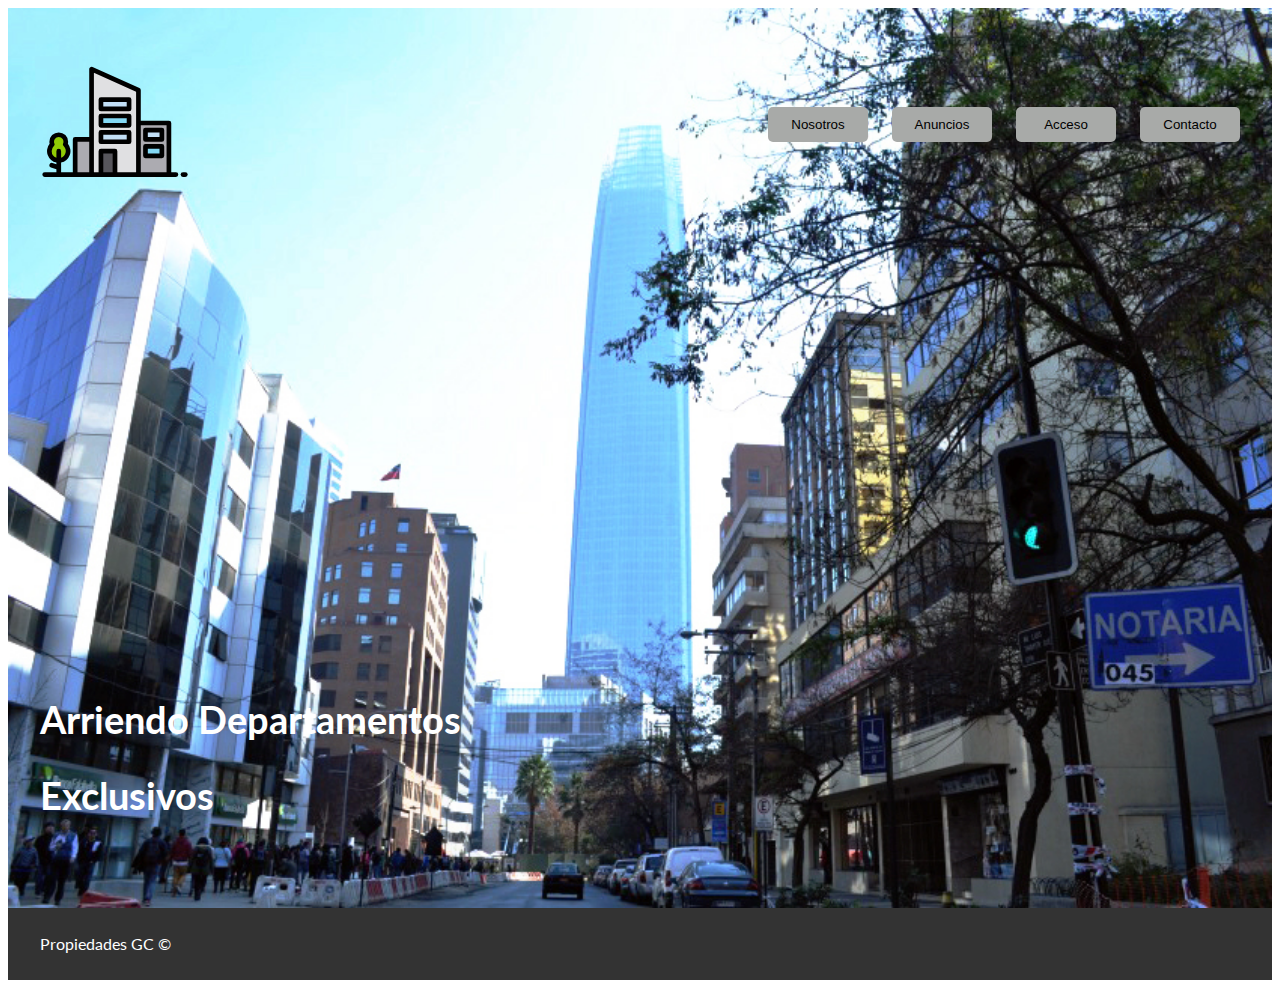
<file: index.html>
<!DOCTYPE html>
<html lang="en">
<head>
    <meta charset="UTF-8">
    <meta name="viewport" content="width=device-width, initial-scale=1.0">
    <meta http-equiv="X-UA-Compatible" content="ie=edge">
    <title>Inmobiliaria GC</title>
    <link href="https://fonts.googleapis.com/css?family=Lato:300,400,700,900" rel="stylesheet">
    <link rel="stylesheet" href="css/styles.css">
    <link rel="stylesheet" href="css/flexboxgrid.min.css">

    
</head>
<body>
    <!---Pantalla principal-->
    <header class="site-header inicio">
        <div class="contenedor contenido-header">
            <div class="barra">
                
                    <img src="img/milogo.svg" width="150" alt="Logotipo">
             

                <nav id="navegacion" class="navegacion">
                    <a href="nosotros.html"><button class="buttom buttom--primario">Nosotros</button></a>
                    <a href="anuncios.html"><button class="buttom buttom--primario">Anuncios</button></a>
                    <a href="acceso.html"><button class="buttom buttom--primario">Acceso</button></a>
                    <a href="contacto.html"><button class="buttom buttom--primario">Contacto</button></a>
                </nav>
            </div>
            <h1>Arriendo Departamentos Exclusivos</h1
        </div> 
    </header>

   

    <footer class="site-footer seccion">
        <div class="contenedor contenedor-footer">
            <p class="copyright">Propiedades GC &copy; </p>
        </div>
    </footer>
</body>
</html>
</file>
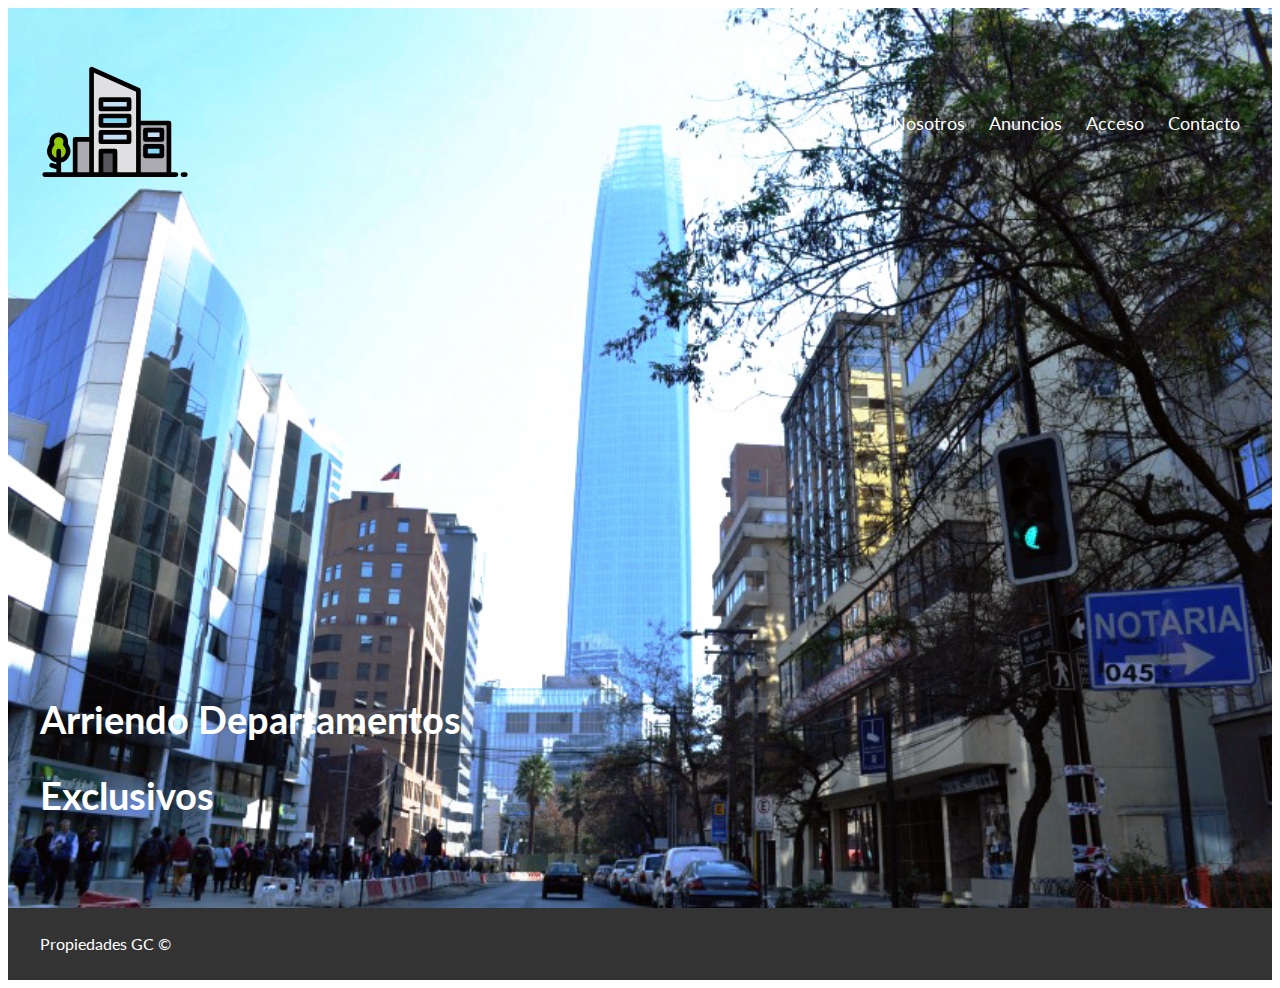
<file: Proyecto Clases/index.html>
<!DOCTYPE html>
<html lang="en">
<head>
    <meta charset="UTF-8">
    <meta name="viewport" content="width=device-width, initial-scale=1.0">
    <meta http-equiv="X-UA-Compatible" content="ie=edge">
    <title>Inmobiliaria GC</title>
    <link href="https://fonts.googleapis.com/css?family=Lato:300,400,700,900" rel="stylesheet">
    <link rel="stylesheet" href="css/styles.css">
    <link rel="stylesheet" href="css/flexboxgrid.min.css">

    
</head>
<body>
    <!---Pantalla principal-->
    <header class="site-header inicio">
        <div class="contenedor contenido-header">
            <div class="barra">
                
                    <img src="img/milogo.svg" width="150" alt="Logotipo">
             

                <nav id="navegacion" class="navegacion">
                    <a href="nosotros.html">Nosotros</a>
                    <a href="anuncios.html">Anuncios</a>
                    <a href="acceso.html">Acceso</a>
                    <a href="contacto.html">Contacto</a>
                </nav>
            </div>
            <h1>Arriendo Departamentos Exclusivos</h1
        </div> 
    </header>

   

    <footer class="site-footer seccion">
        <div class="contenedor contenedor-footer">
            <p class="copyright">Propiedades GC &copy; </p>
        </div>
    </footer>
</body>
</html>
</file>
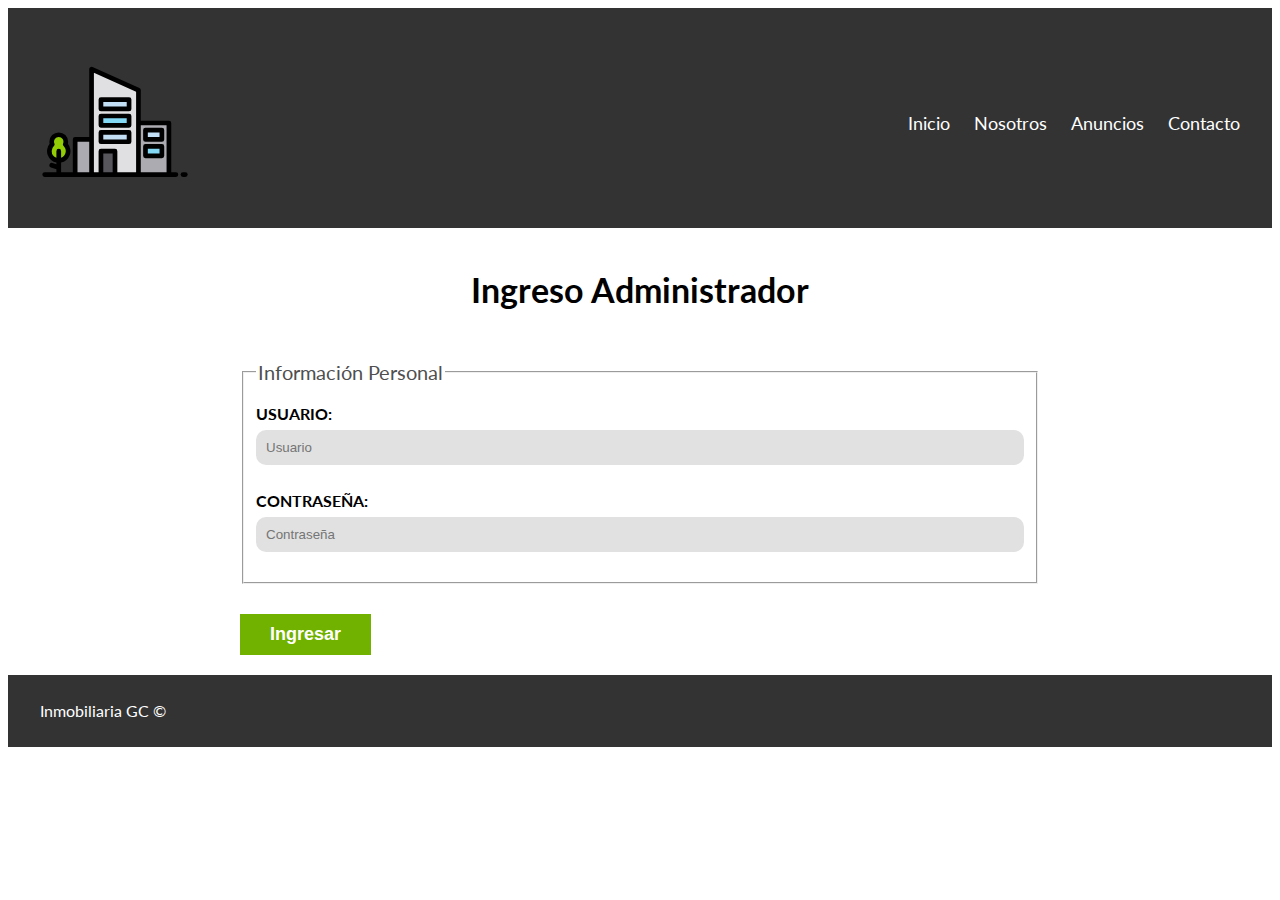
<file: acceso.html>
<!DOCTYPE html>
<html lang="en">
<head>
    <meta charset="UTF-8">
    <meta name="viewport" content="width=device-width, initial-scale=1.0">
    <meta http-equiv="X-UA-Compatible" content="ie=edge">
    <title>Inmobiliaria GC</title>
    <link href="https://fonts.googleapis.com/css?family=Lato:300,400,700,900" rel="stylesheet">
    <link rel="stylesheet" href="css/flexboxgrid.min.css">

    <link rel="stylesheet" href="css/styles.css">
</head>
<body>

    <header class="site-header">
        <div class="contenedor contenido-header">
            <div class="barra">
                
                    <img src="img/milogo.svg" width="150" alt="Logotipo de Bienes Raices">
               

                <nav id="navegacion" class="navegacion">
                    <a href="index.html">Inicio</a>
                    <a href="nosotros.html">Nosotros</a>
                    <a href="anuncios.html">Anuncios</a>
                    <a href="contacto.html">Contacto</a>
                </nav>
            </div>
        </div> <!-- contenedor -->
    </header>

    
    <main class="contenedor seccion contenido-centrado">
        <h2 class="centrar-texto">Ingreso Administrador</h2>

        <form class="contacto">
            <fieldset>
                <legend>Información Personal</legend>
                <label for="nombre">Usuario:</label>
                <input type="text" id="nombre" placeholder="Usuario" required>

                <label for="email">Contraseña: </label>
                <input type="password" id="contraseña" placeholder="Contraseña" required>

            </fieldset>
                

            <input type="submit" value="Ingresar" class="boton boton-verde">

        </form>
    </main>


    <footer class="site-footer seccion">
        <div class="contenedor contenedor-footer">
            
            <p class="copyright">Inmobiliaria GC &copy; </p>
        </div>
    </footer>
</body>
</html>
</file>
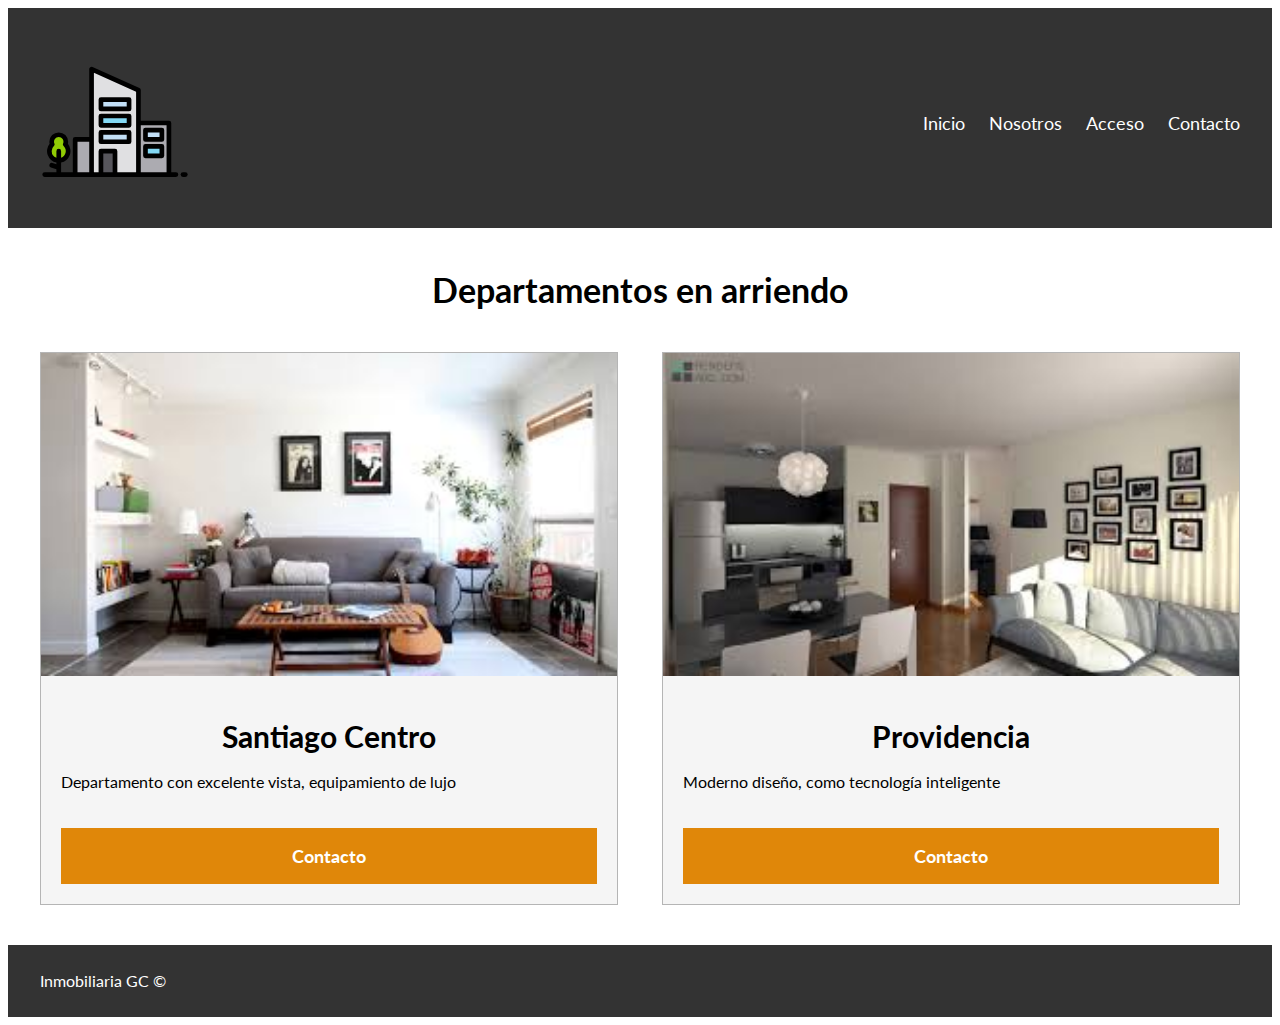
<file: anuncios.html>
<!DOCTYPE html>
<html lang="en">
<head>
    <meta charset="UTF-8">
    <meta name="viewport" content="width=device-width, initial-scale=1.0">
    <meta http-equiv="X-UA-Compatible" content="ie=edge">
    <title>Inmobiliaria GC</title>
    <link href="https://fonts.googleapis.com/css?family=Lato:300,400,700,900" rel="stylesheet">
    
    <link rel="stylesheet" href="css/styles.css">
</head>
<body>

    <header class="site-header">
        <div class="contenedor contenido-header">
            <div class="barra">
               
                    <img src="img/milogo.svg" width="150" alt="Logotipo ">
               

                <nav id="navegacion" class="navegacion">
                    <a href="index.html">Inicio</a>
                    <a href="nosotros.html">Nosotros</a>
                    <a href="acceso.html">Acceso</a>
                    <a href="contacto.html">Contacto</a>
                </nav>
            </div>
        </div> <!-- contenedor -->
    </header>

    <main class="seccion contenedor">
        <h2 class="centrar-texto">Departamentos en arriendo</h2>

        <div class="contenedor-anuncios">
            <div class="anuncio">
                <img src="img/depto1.jpg" width="100%" alt="Anuncio casa en el lago">
                <div class="contenido-anuncio">
                    <h3>Santiago Centro</h3>
                    <p>Departamento con excelente vista, equipamiento de lujo</p>
                    <a href="contacto.html" class="boton boton-amarillo d-block">Contacto</a>
                </div>
            </div>

            <div class="anuncio">
                <img src="img/depto2.jpg" width="100%" alt="Anuncio casa de lujo">
                <div class="contenido-anuncio">
                    <h3>Providencia</h3>
                    <p>Moderno diseño, como tecnología inteligente</p>
                    <a href="contacto.html" class="boton boton-amarillo d-block">Contacto</a>
                </div>
            </div>
           
            
        </div>
    </main>

   
    <footer class="site-footer seccion">
        <div class="contenedor contenedor-footer">
            <p class="copyright">Inmobiliaria GC &copy; </p>
        </div>
    </footer>
</body>
</html>
</file>
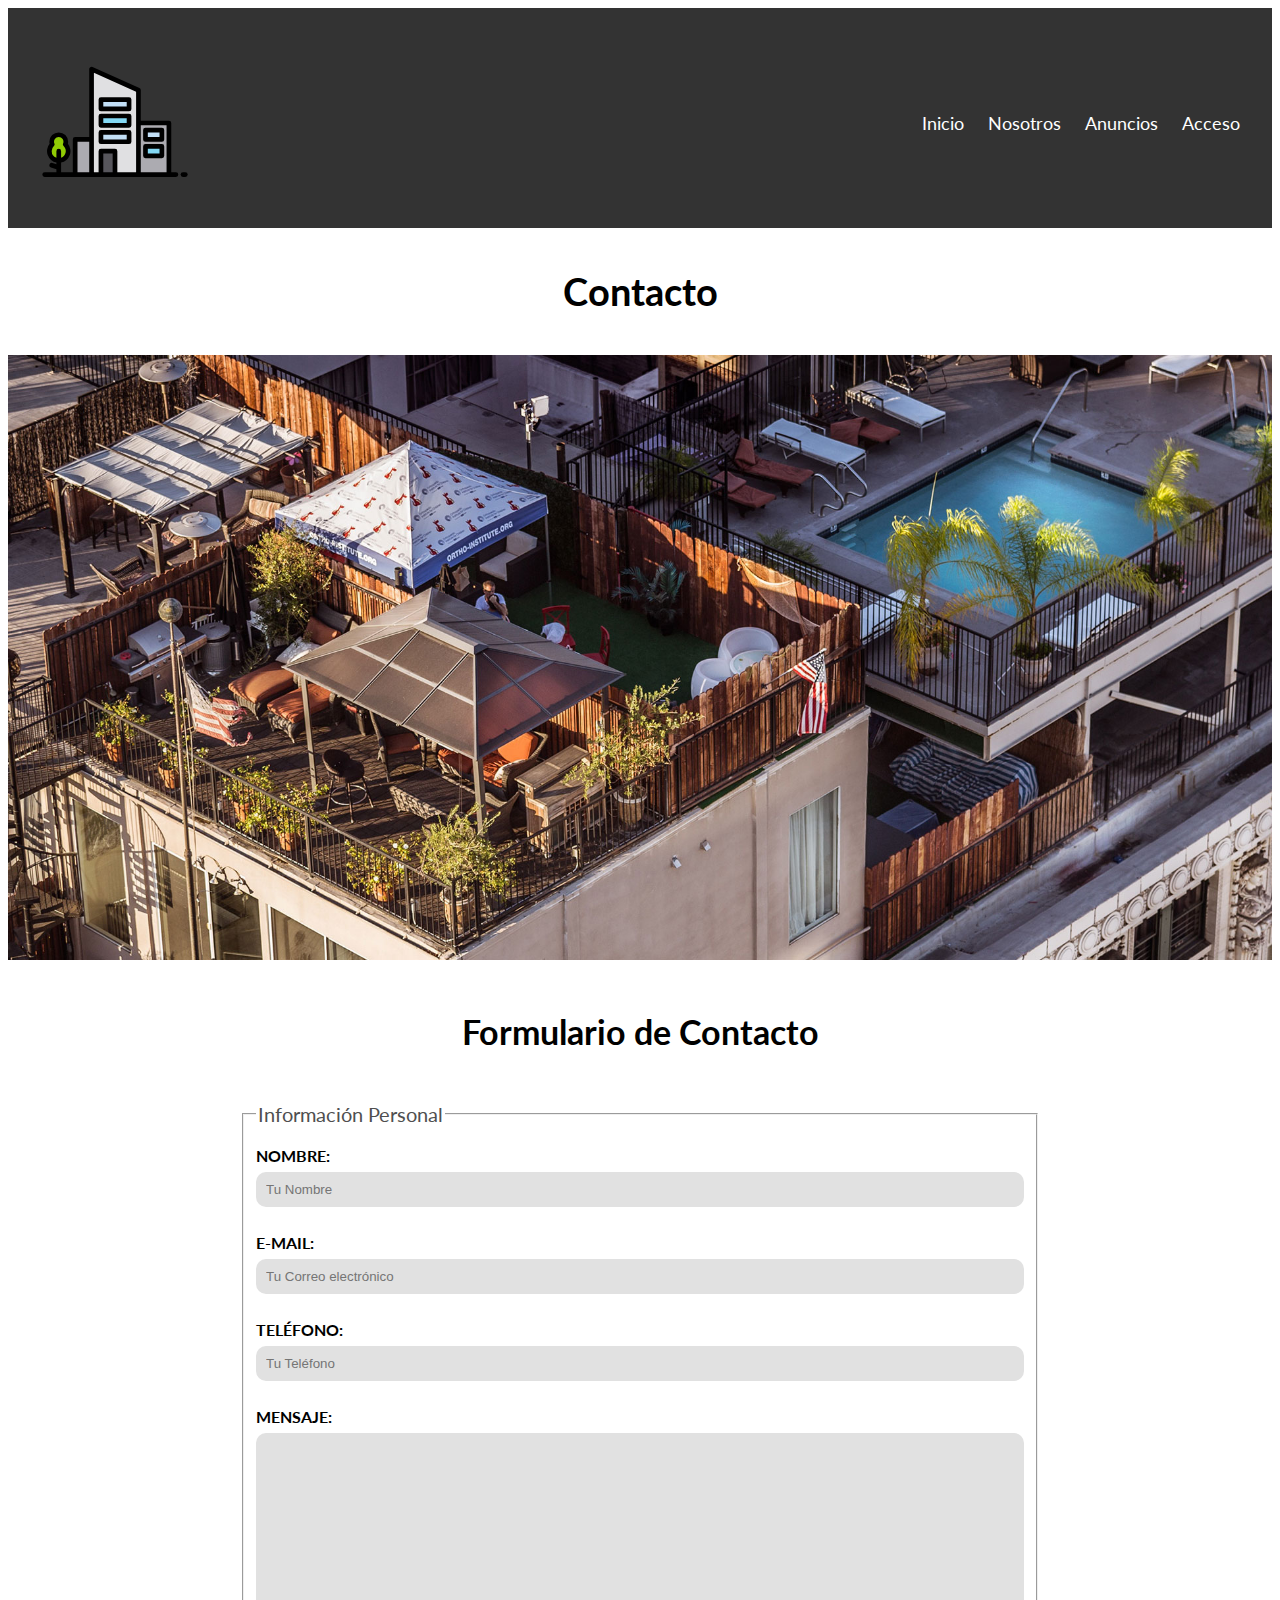
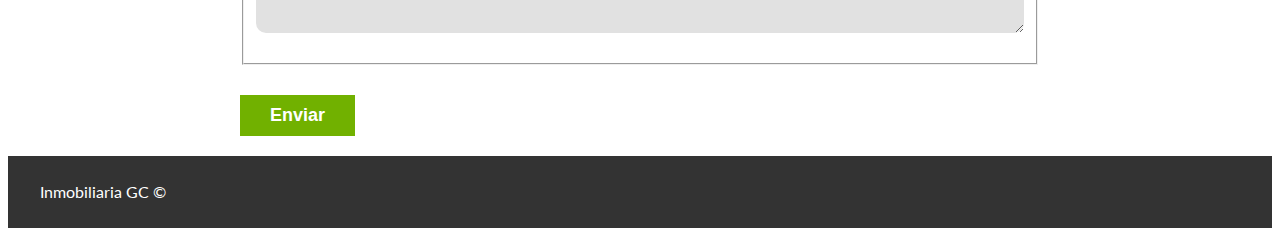
<file: contacto.html>
<!DOCTYPE html>
<html lang="en">
<head>
    <meta charset="UTF-8">
    <meta name="viewport" content="width=device-width, initial-scale=1.0">
    <meta http-equiv="X-UA-Compatible" content="ie=edge">
    <title>Inmobiliaria GC</title>
    <link href="https://fonts.googleapis.com/css?family=Lato:300,400,700,900" rel="stylesheet">
    <link rel="stylesheet" href="css/flexboxgrid.min.css">

    <link rel="stylesheet" href="css/styles.css">
</head>
<body>

    <header class="site-header">
        <div class="contenedor contenido-header">
            <div class="barra">
                
                <img src="img/milogo.svg" width="150" alt="Logotipo">
            

                <nav id="navegacion" class="navegacion">
                    <a href="index.html">Inicio</a>
                    <a href="nosotros.html">Nosotros</a>
                    <a href="anuncios.html">Anuncios</a>
                    <a href="acceso.html">Acceso</a>
                </nav>
            </div>
        </div> 
    </header>

    <h1 class="centrar-texto">Contacto</h1>
    <img src="img/destacada3.jpg" alt="Imagen Principal">

    <main class="contenedor seccion contenido-centrado">
        <h2 class="centrar-texto">Formulario de Contacto</h2>

        <form class="contacto">
            <fieldset>
                <legend>Información Personal</legend>
                <label for="nombre">Nombre:</label>
                <input type="text" id="nombre" placeholder="Tu Nombre" required>

                <label for="email">E-mail: </label>
                <input type="email" id="email" placeholder="Tu Correo electrónico" required>

                <label for="telefono">Teléfono:</label>
                <input type="tel" id="telefono" placeholder="Tu Teléfono" required>

                <label for="mensaje">Mensaje: </label>
                <textarea  id="mensaje"></textarea>

            </fieldset>
                

            <input type="submit" value="Enviar" class="boton boton-verde">

        </form>
    </main>

    <footer class="site-footer seccion">
        <div class="contenedor contenedor-footer">
            <p class="copyright">Inmobiliaria GC &copy; </p>
        </div>
    </footer>
</body>
</html>
</file>
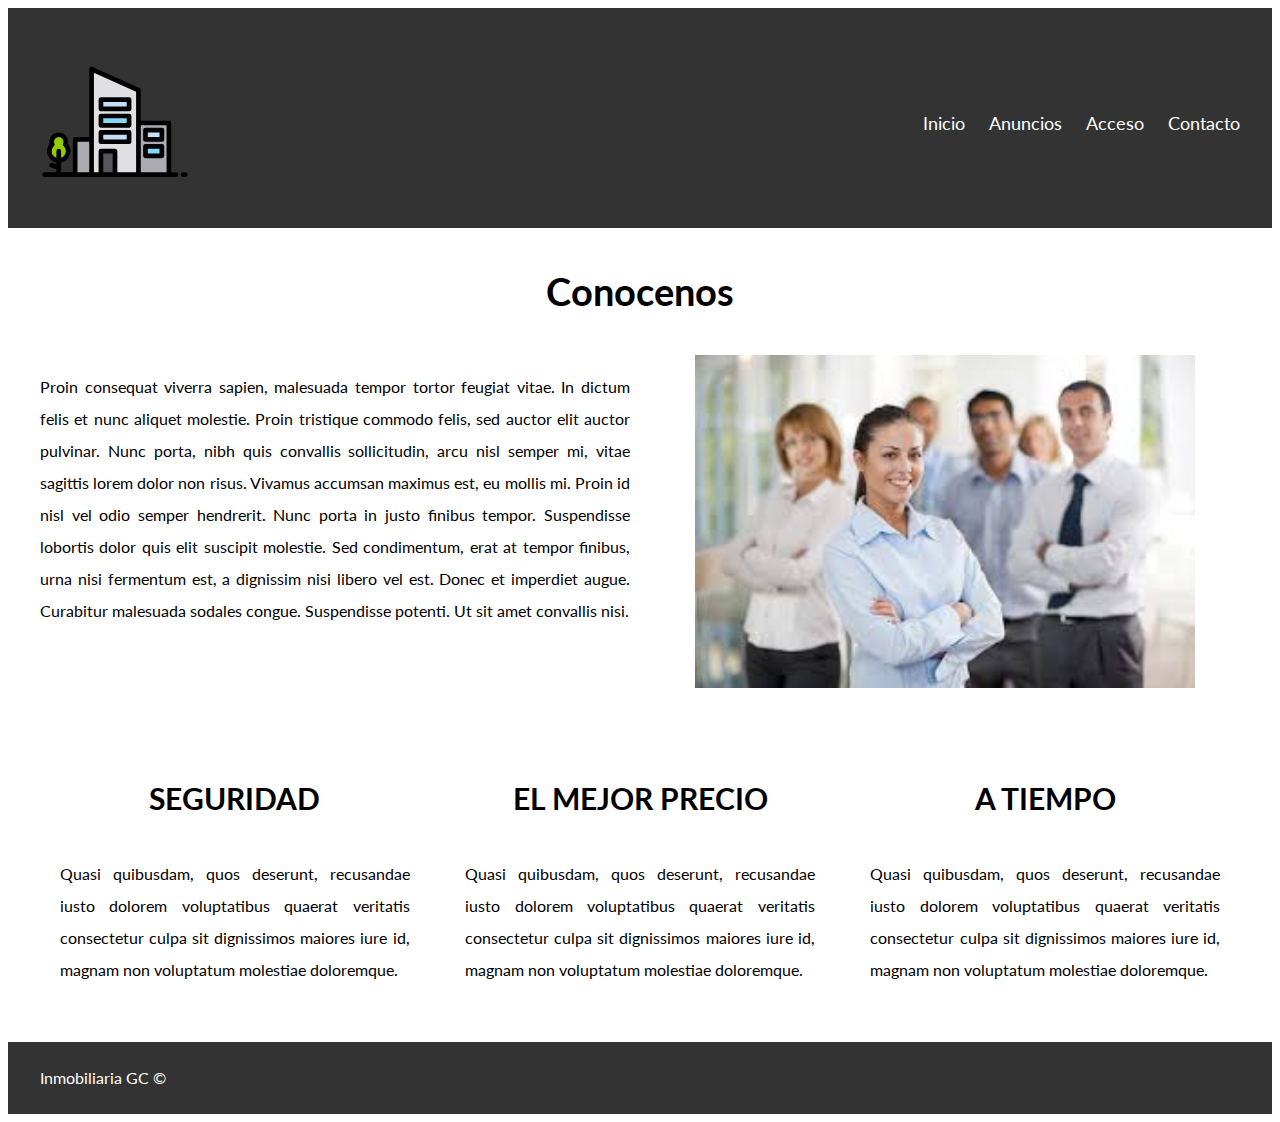
<file: nosotros.html>
<!DOCTYPE html>
<html lang="en">
<head>
    <meta charset="UTF-8">
    <meta name="viewport" content="width=device-width, initial-scale=1.0">
    <meta http-equiv="X-UA-Compatible" content="ie=edge">
    <title>Inmobiliaria GC</title>
    <link href="https://fonts.googleapis.com/css?family=Lato:300,400,700,900" rel="stylesheet">
    <link rel="stylesheet" href="css/flexboxgrid.min.css">

    <link rel="stylesheet" href="css/styles.css">
</head>
<body>

    <header class="site-header">
        <div class="contenedor contenido-header">
            <div class="barra">
                
                    <img src="img/milogo.svg" width="150" alt="Logotipo">
                

                <nav id="navegacion" class="navegacion">
                    <a href="index.html">Inicio</a>
                    <a href="anuncios.html">Anuncios</a>
                    <a href="acceso.html">Acceso</a>
                    <a href="contacto.html">Contacto</a>
                </nav>
            </div>
        </div> <!-- contenedor -->
    </header>

    <main class="contenedor">
        <h1 class="centrar-texto">Conocenos</h1>

        <div class="contenido-nosotros">
            
            <div class="texto-nosotros">

               <p>Proin consequat viverra sapien, malesuada tempor tortor feugiat vitae. In dictum felis et nunc aliquet molestie. Proin tristique commodo felis, sed auctor elit auctor pulvinar. Nunc porta, nibh quis convallis sollicitudin, arcu nisl semper mi, vitae sagittis lorem dolor non risus. Vivamus accumsan maximus est, eu mollis mi. Proin id nisl vel odio semper hendrerit. Nunc porta in justo finibus tempor. Suspendisse lobortis dolor quis elit suscipit molestie. Sed condimentum, erat at tempor finibus, urna nisi fermentum est, a dignissim nisi libero vel est. Donec et imperdiet augue. Curabitur malesuada sodales congue. Suspendisse potenti. Ut sit amet convallis nisi.</p>

            </div>
            <div class="imagen">
                <img src="img/conocenos.jpg" width="500" alt="Imagen Sobre Nosotros">
            </div>
        </div>
    </main>

    <section class="contenedor seccion">
        

        <div class="iconos-nosotros">
            <div class="icono">
                
                <h3>Seguridad</h3>
                <p>Quasi quibusdam, quos deserunt, recusandae iusto dolorem voluptatibus quaerat veritatis consectetur culpa sit dignissimos maiores iure id, magnam non voluptatum molestiae doloremque.</p>
            </div>

            <div class="icono">
               
                <h3>El Mejor Precio</h3>
                <p>Quasi quibusdam, quos deserunt, recusandae iusto dolorem voluptatibus quaerat veritatis consectetur culpa sit dignissimos maiores iure id, magnam non voluptatum molestiae doloremque.</p>
            </div>

            <div class="icono">
                
                <h3>A Tiempo</h3>
                <p>Quasi quibusdam, quos deserunt, recusandae iusto dolorem voluptatibus quaerat veritatis consectetur culpa sit dignissimos maiores iure id, magnam non voluptatum molestiae doloremque.</p>
            </div>
        </div>
    </section>

    <footer class="site-footer seccion">
        <div class="contenedor contenedor-footer">
            
            <p class="copyright">Inmobiliaria GC &copy; </p>
        </div>
    </footer>
</body>
</html>
</file>
<file: css/styles.css>
html {
    box-sizing: border-box;
    font-size: 62.5%; 
}
*, *:before, *:after {
    box-sizing: inherit;
}
body {
    font-family: 'Lato', sans-serif;
    font-size: 1.6rem;
    line-height: 2;
}

/*--Botones inicio--*/

.buttom{
    
    border: 0;
    width: 100px;
    padding: 10px;  
    border-radius: 5px;
}

.buttom--primario{
    background: rgb(168, 170, 168);

}

.buttom:hover{
    cursor: pointer;
    color: #71B100;
    background: rgb(211, 187, 187);

}

/** Parametros globales **/
img {
    max-width: 100%;
}
.contenedor {
    width: 95%;
    max-width: 1200px; 
    margin: 0 auto;
}
h1 {
    font-size: 3.8rem;
}
h2 {
    font-size: 3.4rem;
}
h3 {
    font-size: 3rem;
    text-align: center;
}
h4 {
    font-size: 2.6rem;
}

/** Utilidades **/
.seccion {
    margin-top: 2rem;
    margin-bottom: 2rem;
}

.centrar-texto {
    text-align: center;
}
.d-block {
    display: block!important;
}
.contenido-centrado {
    max-width: 800px;
}

/** Botones **/
.boton {
    color: #ffffff;
    font-weight: 700;
    text-decoration: none;
    font-size: 1.8rem;
    padding: 1rem 3rem;
    margin-top: 3rem;
    display: inline-block;
    text-align: center;
    border: none;
    display: block;
    flex: 0 0 100%;
}
@media (min-width: 768px) {
    .boton {
        display: inline-block;
        flex: 0 0 auto;
    }
}
.boton:hover {
    cursor: pointer;
}
.boton-amarillo {
    background-color: #E08709;
}
.boton-verde {
    background-color: #71B100;
}


/* Header */
.site-header {
    background-color: #333333;
    padding: 1rem 0 3rem 0;
}
.site-header.inicio {
    background-image: url(../img/header.jpg);
    background-position: center center;
    background-size: cover;
    height: 100vh;
    min-height: 60rem;
}
.contenido-header {
    height: 100%;
    display: flex;
    flex-direction: column;
    justify-content: space-between;
    text-align: center;
}
@media (min-width: 768px) {
    .contenido-header{
        text-align: left;
    }
}
.contenido-header h1 {
    color: #ffffff;
    padding-bottom: 2rem;
    max-width: 60rem;
    line-height: 2;
}
.barra {
    padding-top: 3rem;
}
@media (min-width: 768px) {
    .barra {
        display: flex;
        justify-content: space-between;
        align-items: center;
    }
}

/** Navegacion **/
.navegacion a {
    color: #ffffff;
    text-decoration: none;
    font-size: 2.2rem;
    display: block;
}
@media (min-width: 768px) {
    .navegacion a {
        display: inline-block;
        font-size: 1.8rem; /** = 18px **/
        margin-right: 2rem;
    }
    .navegacion a:last-of-type {
        margin: 0;
    }
}
.navegacion a:hover {
    color: #71B100;
}

/** Mobil **/
.mobile-menu img {
    width: 5rem;
}
@media (min-width: 768px) {
    .mobile-menu {
        display: none;
    }
}
.navegacion:target {
    display: block;
}

@media (min-width: 768px) {
    .navegacion {
        display: block;
    }
}

/** Nosotros **/
@media (min-width: 768px) {
    .iconos-nosotros {
        display: flex;
        justify-content: space-between;
    }
}
.icono {
    text-align: justify;
    padding: 20px; /* relleno entre texto y borde */
}
@media (min-width: 768px) {
    .icono {
        flex-basis: calc(33.3% - 1rem);
    }
}
.icono h3 {
    text-transform: uppercase;
}
/** Anuncios **/

@media (min-width: 768px) {
    .contenedor-anuncios{
        display: flex;
        justify-content: space-between;
        flex-wrap: wrap;
    }
}
.anuncio {
    border: 1px solid #B5B5B5;
    background-color: #F5F5F5;
    margin-bottom: 2rem;
}
@media (min-width: 768px) {
    .anuncio {
        flex: 0 0 calc(49% - 1rem);
    }
}
.contenido-anuncio {
    padding: 2rem;
}
.contenido-anuncio h3, 
.contenido-anuncio p  {
    margin: 0;
}

.ver-todas {
    display: flex;
    justify-content: flex-end;
}

/** Contacto **/
.imagen-contacto {
    background-image: url(../img/encuentra.jpg);
    background-position: center center;
    background-size: cover;
    height: 40rem;
    display: flex;
    align-items: center;
}
.contenido-contacto {
    flex: 0 0 95%;
    color: #ffffff;
}
.contenido-contacto p {
    font-size: 1.8rem;
}



/** Footer **/
.site-footer {
    background-color: #333333;
    margin: 0;
}
.contenedor-footer {
    padding: 2rem 0;
    text-align: center;
}
@media (min-width: 768px) {
    .contenedor-footer {
        display: flex;
        justify-content: space-between;
    }
}

@media (min-width: 768px) {
    .site-footer nav {
        display: block;
    }
}

.copyright {
    margin: 0;
    color: #ffffff;
}

/* Nosotros **/
.contenido-nosotros{
    text-align: justify;
}

.contenido-nosotros .imagen{
    margin-left: auto;
    margin-right: auto;
}

@media (min-width: 768px) {
    .contenido-nosotros {
        display: grid;
        grid-template-columns: repeat(2, 1fr);
        grid-column-gap: 2rem;
        text-align: justify;
    }
}

.texto-nosotros blockquote {
    font-weight: 900;
    font-size: 2rem;
    margin: 0;
    padding: 1rem 0 3rem 0;
}

/** Anuncio **/
.resumen-propiedad {
    display: flex;
    justify-content: space-between;
    align-items: center;
}

/** Contacto **/
.contacto p {
    font-size: 1.4rem;
    color: #4f4f4f;
    margin: 2rem 0 0 0;
}
legend {
    font-size: 2rem;
    color: #4f4f4f;
}
label {
    font-weight: 700;
    text-transform: uppercase;
    display: block;
}
input:not([type="submit"]),
textarea,
select {
    padding: 1rem;
    display: block;
    width: 100%;
    background-color: #e1e1e1;
    margin-bottom: 2rem;
    border: none;
    border-radius: 1rem;
}
input[type="radio"]{
    width: auto;
    margin: 0;
}
select {
    -webkit-appearance: none;
    appearance: none;
}
textarea {
    height: 20rem;
}
.forma-contacto {
    max-width:30rem;
    display: flex;
    justify-content: space-between;
    align-items: center;
}
</file>
<file: Proyecto Clases/css/styles.css>
html {
    box-sizing: border-box;
    font-size: 62.5%; 
}
*, *:before, *:after {
    box-sizing: inherit;
}
body {
    font-family: 'Lato', sans-serif;
    font-size: 1.6rem;
    line-height: 2;
}

/** Parametros globales **/
img {
    max-width: 100%;
}
.contenedor {
    width: 95%;
    max-width: 1200px; 
    margin: 0 auto;
}
h1 {
    font-size: 3.8rem;
}
h2 {
    font-size: 3.4rem;
}
h3 {
    font-size: 3rem;
    text-align: center;
}
h4 {
    font-size: 2.6rem;
}

/** Utilidades **/
.seccion {
    margin-top: 2rem;
    margin-bottom: 2rem;
}

.centrar-texto {
    text-align: center;
}
.d-block {
    display: block!important;
}
.contenido-centrado {
    max-width: 800px;
}

/** Botones **/
.boton {
    color: #ffffff;
    font-weight: 700;
    text-decoration: none;
    font-size: 1.8rem;
    padding: 1rem 3rem;
    margin-top: 3rem;
    display: inline-block;
    text-align: center;
    border: none;
    display: block;
    flex: 0 0 100%;
}
@media (min-width: 768px) {
    .boton {
        display: inline-block;
        flex: 0 0 auto;
    }
}
.boton:hover {
    cursor: pointer;
}
.boton-amarillo {
    background-color: #E08709;
}
.boton-verde {
    background-color: #71B100;
}


/* Header */
.site-header {
    background-color: #333333;
    padding: 1rem 0 3rem 0;
}
.site-header.inicio {
    background-image: url(../img/header.jpg);
    background-position: center center;
    background-size: cover;
    height: 100vh;
    min-height: 60rem;
}
.contenido-header {
    height: 100%;
    display: flex;
    flex-direction: column;
    justify-content: space-between;
    text-align: center;
}
@media (min-width: 768px) {
    .contenido-header{
        text-align: left;
    }
}
.contenido-header h1 {
    color: #ffffff;
    padding-bottom: 2rem;
    max-width: 60rem;
    line-height: 2;
}
.barra {
    padding-top: 3rem;
}
@media (min-width: 768px) {
    .barra {
        display: flex;
        justify-content: space-between;
        align-items: center;
    }
}

/** Navegacion **/
.navegacion a {
    color: #ffffff;
    text-decoration: none;
    font-size: 2.2rem;
    display: block;
}
@media (min-width: 768px) {
    .navegacion a {
        display: inline-block;
        font-size: 1.8rem; /** = 18px **/
        margin-right: 2rem;
    }
    .navegacion a:last-of-type {
        margin: 0;
    }
}
.navegacion a:hover {
    color: #71B100;
}

/** Mobil **/
.mobile-menu img {
    width: 5rem;
}
@media (min-width: 768px) {
    .mobile-menu {
        display: none;
    }
}
.navegacion:target {
    display: block;
}

@media (min-width: 768px) {
    .navegacion {
        display: block;
    }
}

/** Nosotros **/
@media (min-width: 768px) {
    .iconos-nosotros {
        display: flex;
        justify-content: space-between;
    }
}
.icono {
    text-align: justify;
    padding: 20px; /* relleno entre texto y borde */
}
@media (min-width: 768px) {
    .icono {
        flex-basis: calc(33.3% - 1rem);
    }
}
.icono h3 {
    text-transform: uppercase;
}
/** Anuncios **/

@media (min-width: 768px) {
    .contenedor-anuncios{
        display: flex;
        justify-content: space-between;
        flex-wrap: wrap;
    }
}
.anuncio {
    border: 1px solid #B5B5B5;
    background-color: #F5F5F5;
    margin-bottom: 2rem;
}
@media (min-width: 768px) {
    .anuncio {
        flex: 0 0 calc(49% - 1rem);
    }
}
.contenido-anuncio {
    padding: 2rem;
}
.contenido-anuncio h3, 
.contenido-anuncio p  {
    margin: 0;
}

.ver-todas {
    display: flex;
    justify-content: flex-end;
}

/** Contacto **/
.imagen-contacto {
    background-image: url(../img/encuentra.jpg);
    background-position: center center;
    background-size: cover;
    height: 40rem;
    display: flex;
    align-items: center;
}
.contenido-contacto {
    flex: 0 0 95%;
    color: #ffffff;
}
.contenido-contacto p {
    font-size: 1.8rem;
}



/** Footer **/
.site-footer {
    background-color: #333333;
    margin: 0;
}
.contenedor-footer {
    padding: 2rem 0;
    text-align: center;
}
@media (min-width: 768px) {
    .contenedor-footer {
        display: flex;
        justify-content: space-between;
    }
}

@media (min-width: 768px) {
    .site-footer nav {
        display: block;
    }
}

.copyright {
    margin: 0;
    color: #ffffff;
}

/* Nosotros **/
.contenido-nosotros{
    text-align: justify;
}

.contenido-nosotros .imagen{
    margin-left: auto;
    margin-right: auto;
}

@media (min-width: 768px) {
    .contenido-nosotros {
        display: grid;
        grid-template-columns: repeat(2, 1fr);
        grid-column-gap: 2rem;
        text-align: justify;
    }
}

.texto-nosotros blockquote {
    font-weight: 900;
    font-size: 2rem;
    margin: 0;
    padding: 1rem 0 3rem 0;
}

/** Anuncio **/
.resumen-propiedad {
    display: flex;
    justify-content: space-between;
    align-items: center;
}

/** Contacto **/
.contacto p {
    font-size: 1.4rem;
    color: #4f4f4f;
    margin: 2rem 0 0 0;
}
legend {
    font-size: 2rem;
    color: #4f4f4f;
}
label {
    font-weight: 700;
    text-transform: uppercase;
    display: block;
}
input:not([type="submit"]),
textarea,
select {
    padding: 1rem;
    display: block;
    width: 100%;
    background-color: #e1e1e1;
    margin-bottom: 2rem;
    border: none;
    border-radius: 1rem;
}
input[type="radio"]{
    width: auto;
    margin: 0;
}
select {
    -webkit-appearance: none;
    appearance: none;
}
textarea {
    height: 20rem;
}
.forma-contacto {
    max-width:30rem;
    display: flex;
    justify-content: space-between;
    align-items: center;
}
</file>
<file: css/flexboxgrid.min.css>
.container,.container-fluid{margin-right:auto;margin-left:auto}.container-fluid{padding-right:2rem;padding-left:2rem}.row{box-sizing:border-box;display:-webkit-box;display:-ms-flexbox;display:flex;-webkit-box-flex:0;-ms-flex:0 1 auto;flex:0 1 auto;-webkit-box-orient:horizontal;-webkit-box-direction:normal;-ms-flex-direction:row;flex-direction:row;-ms-flex-wrap:wrap;flex-wrap:wrap;margin-right:-.5rem;margin-left:-.5rem}.row.reverse{-webkit-box-orient:horizontal;-webkit-box-direction:reverse;-ms-flex-direction:row-reverse;flex-direction:row-reverse}.col.reverse{-webkit-box-orient:vertical;-webkit-box-direction:reverse;-ms-flex-direction:column-reverse;flex-direction:column-reverse}.col-xs,.col-xs-1,.col-xs-10,.col-xs-11,.col-xs-12,.col-xs-2,.col-xs-3,.col-xs-4,.col-xs-5,.col-xs-6,.col-xs-7,.col-xs-8,.col-xs-9,.col-xs-offset-0,.col-xs-offset-1,.col-xs-offset-10,.col-xs-offset-11,.col-xs-offset-12,.col-xs-offset-2,.col-xs-offset-3,.col-xs-offset-4,.col-xs-offset-5,.col-xs-offset-6,.col-xs-offset-7,.col-xs-offset-8,.col-xs-offset-9{box-sizing:border-box;-webkit-box-flex:0;-ms-flex:0 0 auto;flex:0 0 auto;padding-right:.5rem;padding-left:.5rem}.col-xs{-webkit-box-flex:1;-ms-flex-positive:1;flex-grow:1;-ms-flex-preferred-size:0;flex-basis:0;max-width:100%}.col-xs-1{-ms-flex-preferred-size:8.33333333%;flex-basis:8.33333333%;max-width:8.33333333%}.col-xs-2{-ms-flex-preferred-size:16.66666667%;flex-basis:16.66666667%;max-width:16.66666667%}.col-xs-3{-ms-flex-preferred-size:25%;flex-basis:25%;max-width:25%}.col-xs-4{-ms-flex-preferred-size:33.33333333%;flex-basis:33.33333333%;max-width:33.33333333%}.col-xs-5{-ms-flex-preferred-size:41.66666667%;flex-basis:41.66666667%;max-width:41.66666667%}.col-xs-6{-ms-flex-preferred-size:50%;flex-basis:50%;max-width:50%}.col-xs-7{-ms-flex-preferred-size:58.33333333%;flex-basis:58.33333333%;max-width:58.33333333%}.col-xs-8{-ms-flex-preferred-size:66.66666667%;flex-basis:66.66666667%;max-width:66.66666667%}.col-xs-9{-ms-flex-preferred-size:75%;flex-basis:75%;max-width:75%}.col-xs-10{-ms-flex-preferred-size:83.33333333%;flex-basis:83.33333333%;max-width:83.33333333%}.col-xs-11{-ms-flex-preferred-size:91.66666667%;flex-basis:91.66666667%;max-width:91.66666667%}.col-xs-12{-ms-flex-preferred-size:100%;flex-basis:100%;max-width:100%}.col-xs-offset-0{margin-left:0}.col-xs-offset-1{margin-left:8.33333333%}.col-xs-offset-2{margin-left:16.66666667%}.col-xs-offset-3{margin-left:25%}.col-xs-offset-4{margin-left:33.33333333%}.col-xs-offset-5{margin-left:41.66666667%}.col-xs-offset-6{margin-left:50%}.col-xs-offset-7{margin-left:58.33333333%}.col-xs-offset-8{margin-left:66.66666667%}.col-xs-offset-9{margin-left:75%}.col-xs-offset-10{margin-left:83.33333333%}.col-xs-offset-11{margin-left:91.66666667%}.start-xs{-webkit-box-pack:start;-ms-flex-pack:start;justify-content:flex-start;text-align:start}.center-xs{-webkit-box-pack:center;-ms-flex-pack:center;justify-content:center;text-align:center}.end-xs{-webkit-box-pack:end;-ms-flex-pack:end;justify-content:flex-end;text-align:end}.top-xs{-webkit-box-align:start;-ms-flex-align:start;align-items:flex-start}.middle-xs{-webkit-box-align:center;-ms-flex-align:center;align-items:center}.bottom-xs{-webkit-box-align:end;-ms-flex-align:end;align-items:flex-end}.around-xs{-ms-flex-pack:distribute;justify-content:space-around}.between-xs{-webkit-box-pack:justify;-ms-flex-pack:justify;justify-content:space-between}.first-xs{-webkit-box-ordinal-group:0;-ms-flex-order:-1;order:-1}.last-xs{-webkit-box-ordinal-group:2;-ms-flex-order:1;order:1}@media only screen and (min-width:48em){.container{width:49rem}.col-sm,.col-sm-1,.col-sm-10,.col-sm-11,.col-sm-12,.col-sm-2,.col-sm-3,.col-sm-4,.col-sm-5,.col-sm-6,.col-sm-7,.col-sm-8,.col-sm-9,.col-sm-offset-0,.col-sm-offset-1,.col-sm-offset-10,.col-sm-offset-11,.col-sm-offset-12,.col-sm-offset-2,.col-sm-offset-3,.col-sm-offset-4,.col-sm-offset-5,.col-sm-offset-6,.col-sm-offset-7,.col-sm-offset-8,.col-sm-offset-9{box-sizing:border-box;-webkit-box-flex:0;-ms-flex:0 0 auto;flex:0 0 auto;padding-right:.5rem;padding-left:.5rem}.col-sm{-webkit-box-flex:1;-ms-flex-positive:1;flex-grow:1;-ms-flex-preferred-size:0;flex-basis:0;max-width:100%}.col-sm-1{-ms-flex-preferred-size:8.33333333%;flex-basis:8.33333333%;max-width:8.33333333%}.col-sm-2{-ms-flex-preferred-size:16.66666667%;flex-basis:16.66666667%;max-width:16.66666667%}.col-sm-3{-ms-flex-preferred-size:25%;flex-basis:25%;max-width:25%}.col-sm-4{-ms-flex-preferred-size:33.33333333%;flex-basis:33.33333333%;max-width:33.33333333%}.col-sm-5{-ms-flex-preferred-size:41.66666667%;flex-basis:41.66666667%;max-width:41.66666667%}.col-sm-6{-ms-flex-preferred-size:50%;flex-basis:50%;max-width:50%}.col-sm-7{-ms-flex-preferred-size:58.33333333%;flex-basis:58.33333333%;max-width:58.33333333%}.col-sm-8{-ms-flex-preferred-size:66.66666667%;flex-basis:66.66666667%;max-width:66.66666667%}.col-sm-9{-ms-flex-preferred-size:75%;flex-basis:75%;max-width:75%}.col-sm-10{-ms-flex-preferred-size:83.33333333%;flex-basis:83.33333333%;max-width:83.33333333%}.col-sm-11{-ms-flex-preferred-size:91.66666667%;flex-basis:91.66666667%;max-width:91.66666667%}.col-sm-12{-ms-flex-preferred-size:100%;flex-basis:100%;max-width:100%}.col-sm-offset-0{margin-left:0}.col-sm-offset-1{margin-left:8.33333333%}.col-sm-offset-2{margin-left:16.66666667%}.col-sm-offset-3{margin-left:25%}.col-sm-offset-4{margin-left:33.33333333%}.col-sm-offset-5{margin-left:41.66666667%}.col-sm-offset-6{margin-left:50%}.col-sm-offset-7{margin-left:58.33333333%}.col-sm-offset-8{margin-left:66.66666667%}.col-sm-offset-9{margin-left:75%}.col-sm-offset-10{margin-left:83.33333333%}.col-sm-offset-11{margin-left:91.66666667%}.start-sm{-webkit-box-pack:start;-ms-flex-pack:start;justify-content:flex-start;text-align:start}.center-sm{-webkit-box-pack:center;-ms-flex-pack:center;justify-content:center;text-align:center}.end-sm{-webkit-box-pack:end;-ms-flex-pack:end;justify-content:flex-end;text-align:end}.top-sm{-webkit-box-align:start;-ms-flex-align:start;align-items:flex-start}.middle-sm{-webkit-box-align:center;-ms-flex-align:center;align-items:center}.bottom-sm{-webkit-box-align:end;-ms-flex-align:end;align-items:flex-end}.around-sm{-ms-flex-pack:distribute;justify-content:space-around}.between-sm{-webkit-box-pack:justify;-ms-flex-pack:justify;justify-content:space-between}.first-sm{-webkit-box-ordinal-group:0;-ms-flex-order:-1;order:-1}.last-sm{-webkit-box-ordinal-group:2;-ms-flex-order:1;order:1}}@media only screen and (min-width:64em){.container{width:65rem}.col-md,.col-md-1,.col-md-10,.col-md-11,.col-md-12,.col-md-2,.col-md-3,.col-md-4,.col-md-5,.col-md-6,.col-md-7,.col-md-8,.col-md-9,.col-md-offset-0,.col-md-offset-1,.col-md-offset-10,.col-md-offset-11,.col-md-offset-12,.col-md-offset-2,.col-md-offset-3,.col-md-offset-4,.col-md-offset-5,.col-md-offset-6,.col-md-offset-7,.col-md-offset-8,.col-md-offset-9{box-sizing:border-box;-webkit-box-flex:0;-ms-flex:0 0 auto;flex:0 0 auto;padding-right:.5rem;padding-left:.5rem}.col-md{-webkit-box-flex:1;-ms-flex-positive:1;flex-grow:1;-ms-flex-preferred-size:0;flex-basis:0;max-width:100%}.col-md-1{-ms-flex-preferred-size:8.33333333%;flex-basis:8.33333333%;max-width:8.33333333%}.col-md-2{-ms-flex-preferred-size:16.66666667%;flex-basis:16.66666667%;max-width:16.66666667%}.col-md-3{-ms-flex-preferred-size:25%;flex-basis:25%;max-width:25%}.col-md-4{-ms-flex-preferred-size:33.33333333%;flex-basis:33.33333333%;max-width:33.33333333%}.col-md-5{-ms-flex-preferred-size:41.66666667%;flex-basis:41.66666667%;max-width:41.66666667%}.col-md-6{-ms-flex-preferred-size:50%;flex-basis:50%;max-width:50%}.col-md-7{-ms-flex-preferred-size:58.33333333%;flex-basis:58.33333333%;max-width:58.33333333%}.col-md-8{-ms-flex-preferred-size:66.66666667%;flex-basis:66.66666667%;max-width:66.66666667%}.col-md-9{-ms-flex-preferred-size:75%;flex-basis:75%;max-width:75%}.col-md-10{-ms-flex-preferred-size:83.33333333%;flex-basis:83.33333333%;max-width:83.33333333%}.col-md-11{-ms-flex-preferred-size:91.66666667%;flex-basis:91.66666667%;max-width:91.66666667%}.col-md-12{-ms-flex-preferred-size:100%;flex-basis:100%;max-width:100%}.col-md-offset-0{margin-left:0}.col-md-offset-1{margin-left:8.33333333%}.col-md-offset-2{margin-left:16.66666667%}.col-md-offset-3{margin-left:25%}.col-md-offset-4{margin-left:33.33333333%}.col-md-offset-5{margin-left:41.66666667%}.col-md-offset-6{margin-left:50%}.col-md-offset-7{margin-left:58.33333333%}.col-md-offset-8{margin-left:66.66666667%}.col-md-offset-9{margin-left:75%}.col-md-offset-10{margin-left:83.33333333%}.col-md-offset-11{margin-left:91.66666667%}.start-md{-webkit-box-pack:start;-ms-flex-pack:start;justify-content:flex-start;text-align:start}.center-md{-webkit-box-pack:center;-ms-flex-pack:center;justify-content:center;text-align:center}.end-md{-webkit-box-pack:end;-ms-flex-pack:end;justify-content:flex-end;text-align:end}.top-md{-webkit-box-align:start;-ms-flex-align:start;align-items:flex-start}.middle-md{-webkit-box-align:center;-ms-flex-align:center;align-items:center}.bottom-md{-webkit-box-align:end;-ms-flex-align:end;align-items:flex-end}.around-md{-ms-flex-pack:distribute;justify-content:space-around}.between-md{-webkit-box-pack:justify;-ms-flex-pack:justify;justify-content:space-between}.first-md{-webkit-box-ordinal-group:0;-ms-flex-order:-1;order:-1}.last-md{-webkit-box-ordinal-group:2;-ms-flex-order:1;order:1}}@media only screen and (min-width:75em){.container{width:76rem}.col-lg,.col-lg-1,.col-lg-10,.col-lg-11,.col-lg-12,.col-lg-2,.col-lg-3,.col-lg-4,.col-lg-5,.col-lg-6,.col-lg-7,.col-lg-8,.col-lg-9,.col-lg-offset-0,.col-lg-offset-1,.col-lg-offset-10,.col-lg-offset-11,.col-lg-offset-12,.col-lg-offset-2,.col-lg-offset-3,.col-lg-offset-4,.col-lg-offset-5,.col-lg-offset-6,.col-lg-offset-7,.col-lg-offset-8,.col-lg-offset-9{box-sizing:border-box;-webkit-box-flex:0;-ms-flex:0 0 auto;flex:0 0 auto;padding-right:.5rem;padding-left:.5rem}.col-lg{-webkit-box-flex:1;-ms-flex-positive:1;flex-grow:1;-ms-flex-preferred-size:0;flex-basis:0;max-width:100%}.col-lg-1{-ms-flex-preferred-size:8.33333333%;flex-basis:8.33333333%;max-width:8.33333333%}.col-lg-2{-ms-flex-preferred-size:16.66666667%;flex-basis:16.66666667%;max-width:16.66666667%}.col-lg-3{-ms-flex-preferred-size:25%;flex-basis:25%;max-width:25%}.col-lg-4{-ms-flex-preferred-size:33.33333333%;flex-basis:33.33333333%;max-width:33.33333333%}.col-lg-5{-ms-flex-preferred-size:41.66666667%;flex-basis:41.66666667%;max-width:41.66666667%}.col-lg-6{-ms-flex-preferred-size:50%;flex-basis:50%;max-width:50%}.col-lg-7{-ms-flex-preferred-size:58.33333333%;flex-basis:58.33333333%;max-width:58.33333333%}.col-lg-8{-ms-flex-preferred-size:66.66666667%;flex-basis:66.66666667%;max-width:66.66666667%}.col-lg-9{-ms-flex-preferred-size:75%;flex-basis:75%;max-width:75%}.col-lg-10{-ms-flex-preferred-size:83.33333333%;flex-basis:83.33333333%;max-width:83.33333333%}.col-lg-11{-ms-flex-preferred-size:91.66666667%;flex-basis:91.66666667%;max-width:91.66666667%}.col-lg-12{-ms-flex-preferred-size:100%;flex-basis:100%;max-width:100%}.col-lg-offset-0{margin-left:0}.col-lg-offset-1{margin-left:8.33333333%}.col-lg-offset-2{margin-left:16.66666667%}.col-lg-offset-3{margin-left:25%}.col-lg-offset-4{margin-left:33.33333333%}.col-lg-offset-5{margin-left:41.66666667%}.col-lg-offset-6{margin-left:50%}.col-lg-offset-7{margin-left:58.33333333%}.col-lg-offset-8{margin-left:66.66666667%}.col-lg-offset-9{margin-left:75%}.col-lg-offset-10{margin-left:83.33333333%}.col-lg-offset-11{margin-left:91.66666667%}.start-lg{-webkit-box-pack:start;-ms-flex-pack:start;justify-content:flex-start;text-align:start}.center-lg{-webkit-box-pack:center;-ms-flex-pack:center;justify-content:center;text-align:center}.end-lg{-webkit-box-pack:end;-ms-flex-pack:end;justify-content:flex-end;text-align:end}.top-lg{-webkit-box-align:start;-ms-flex-align:start;align-items:flex-start}.middle-lg{-webkit-box-align:center;-ms-flex-align:center;align-items:center}.bottom-lg{-webkit-box-align:end;-ms-flex-align:end;align-items:flex-end}.around-lg{-ms-flex-pack:distribute;justify-content:space-around}.between-lg{-webkit-box-pack:justify;-ms-flex-pack:justify;justify-content:space-between}.first-lg{-webkit-box-ordinal-group:0;-ms-flex-order:-1;order:-1}.last-lg{-webkit-box-ordinal-group:2;-ms-flex-order:1;order:1}}
</file>
<file: Proyecto Clases/css/flexboxgrid.min.css>
.container,.container-fluid{margin-right:auto;margin-left:auto}.container-fluid{padding-right:2rem;padding-left:2rem}.row{box-sizing:border-box;display:-webkit-box;display:-ms-flexbox;display:flex;-webkit-box-flex:0;-ms-flex:0 1 auto;flex:0 1 auto;-webkit-box-orient:horizontal;-webkit-box-direction:normal;-ms-flex-direction:row;flex-direction:row;-ms-flex-wrap:wrap;flex-wrap:wrap;margin-right:-.5rem;margin-left:-.5rem}.row.reverse{-webkit-box-orient:horizontal;-webkit-box-direction:reverse;-ms-flex-direction:row-reverse;flex-direction:row-reverse}.col.reverse{-webkit-box-orient:vertical;-webkit-box-direction:reverse;-ms-flex-direction:column-reverse;flex-direction:column-reverse}.col-xs,.col-xs-1,.col-xs-10,.col-xs-11,.col-xs-12,.col-xs-2,.col-xs-3,.col-xs-4,.col-xs-5,.col-xs-6,.col-xs-7,.col-xs-8,.col-xs-9,.col-xs-offset-0,.col-xs-offset-1,.col-xs-offset-10,.col-xs-offset-11,.col-xs-offset-12,.col-xs-offset-2,.col-xs-offset-3,.col-xs-offset-4,.col-xs-offset-5,.col-xs-offset-6,.col-xs-offset-7,.col-xs-offset-8,.col-xs-offset-9{box-sizing:border-box;-webkit-box-flex:0;-ms-flex:0 0 auto;flex:0 0 auto;padding-right:.5rem;padding-left:.5rem}.col-xs{-webkit-box-flex:1;-ms-flex-positive:1;flex-grow:1;-ms-flex-preferred-size:0;flex-basis:0;max-width:100%}.col-xs-1{-ms-flex-preferred-size:8.33333333%;flex-basis:8.33333333%;max-width:8.33333333%}.col-xs-2{-ms-flex-preferred-size:16.66666667%;flex-basis:16.66666667%;max-width:16.66666667%}.col-xs-3{-ms-flex-preferred-size:25%;flex-basis:25%;max-width:25%}.col-xs-4{-ms-flex-preferred-size:33.33333333%;flex-basis:33.33333333%;max-width:33.33333333%}.col-xs-5{-ms-flex-preferred-size:41.66666667%;flex-basis:41.66666667%;max-width:41.66666667%}.col-xs-6{-ms-flex-preferred-size:50%;flex-basis:50%;max-width:50%}.col-xs-7{-ms-flex-preferred-size:58.33333333%;flex-basis:58.33333333%;max-width:58.33333333%}.col-xs-8{-ms-flex-preferred-size:66.66666667%;flex-basis:66.66666667%;max-width:66.66666667%}.col-xs-9{-ms-flex-preferred-size:75%;flex-basis:75%;max-width:75%}.col-xs-10{-ms-flex-preferred-size:83.33333333%;flex-basis:83.33333333%;max-width:83.33333333%}.col-xs-11{-ms-flex-preferred-size:91.66666667%;flex-basis:91.66666667%;max-width:91.66666667%}.col-xs-12{-ms-flex-preferred-size:100%;flex-basis:100%;max-width:100%}.col-xs-offset-0{margin-left:0}.col-xs-offset-1{margin-left:8.33333333%}.col-xs-offset-2{margin-left:16.66666667%}.col-xs-offset-3{margin-left:25%}.col-xs-offset-4{margin-left:33.33333333%}.col-xs-offset-5{margin-left:41.66666667%}.col-xs-offset-6{margin-left:50%}.col-xs-offset-7{margin-left:58.33333333%}.col-xs-offset-8{margin-left:66.66666667%}.col-xs-offset-9{margin-left:75%}.col-xs-offset-10{margin-left:83.33333333%}.col-xs-offset-11{margin-left:91.66666667%}.start-xs{-webkit-box-pack:start;-ms-flex-pack:start;justify-content:flex-start;text-align:start}.center-xs{-webkit-box-pack:center;-ms-flex-pack:center;justify-content:center;text-align:center}.end-xs{-webkit-box-pack:end;-ms-flex-pack:end;justify-content:flex-end;text-align:end}.top-xs{-webkit-box-align:start;-ms-flex-align:start;align-items:flex-start}.middle-xs{-webkit-box-align:center;-ms-flex-align:center;align-items:center}.bottom-xs{-webkit-box-align:end;-ms-flex-align:end;align-items:flex-end}.around-xs{-ms-flex-pack:distribute;justify-content:space-around}.between-xs{-webkit-box-pack:justify;-ms-flex-pack:justify;justify-content:space-between}.first-xs{-webkit-box-ordinal-group:0;-ms-flex-order:-1;order:-1}.last-xs{-webkit-box-ordinal-group:2;-ms-flex-order:1;order:1}@media only screen and (min-width:48em){.container{width:49rem}.col-sm,.col-sm-1,.col-sm-10,.col-sm-11,.col-sm-12,.col-sm-2,.col-sm-3,.col-sm-4,.col-sm-5,.col-sm-6,.col-sm-7,.col-sm-8,.col-sm-9,.col-sm-offset-0,.col-sm-offset-1,.col-sm-offset-10,.col-sm-offset-11,.col-sm-offset-12,.col-sm-offset-2,.col-sm-offset-3,.col-sm-offset-4,.col-sm-offset-5,.col-sm-offset-6,.col-sm-offset-7,.col-sm-offset-8,.col-sm-offset-9{box-sizing:border-box;-webkit-box-flex:0;-ms-flex:0 0 auto;flex:0 0 auto;padding-right:.5rem;padding-left:.5rem}.col-sm{-webkit-box-flex:1;-ms-flex-positive:1;flex-grow:1;-ms-flex-preferred-size:0;flex-basis:0;max-width:100%}.col-sm-1{-ms-flex-preferred-size:8.33333333%;flex-basis:8.33333333%;max-width:8.33333333%}.col-sm-2{-ms-flex-preferred-size:16.66666667%;flex-basis:16.66666667%;max-width:16.66666667%}.col-sm-3{-ms-flex-preferred-size:25%;flex-basis:25%;max-width:25%}.col-sm-4{-ms-flex-preferred-size:33.33333333%;flex-basis:33.33333333%;max-width:33.33333333%}.col-sm-5{-ms-flex-preferred-size:41.66666667%;flex-basis:41.66666667%;max-width:41.66666667%}.col-sm-6{-ms-flex-preferred-size:50%;flex-basis:50%;max-width:50%}.col-sm-7{-ms-flex-preferred-size:58.33333333%;flex-basis:58.33333333%;max-width:58.33333333%}.col-sm-8{-ms-flex-preferred-size:66.66666667%;flex-basis:66.66666667%;max-width:66.66666667%}.col-sm-9{-ms-flex-preferred-size:75%;flex-basis:75%;max-width:75%}.col-sm-10{-ms-flex-preferred-size:83.33333333%;flex-basis:83.33333333%;max-width:83.33333333%}.col-sm-11{-ms-flex-preferred-size:91.66666667%;flex-basis:91.66666667%;max-width:91.66666667%}.col-sm-12{-ms-flex-preferred-size:100%;flex-basis:100%;max-width:100%}.col-sm-offset-0{margin-left:0}.col-sm-offset-1{margin-left:8.33333333%}.col-sm-offset-2{margin-left:16.66666667%}.col-sm-offset-3{margin-left:25%}.col-sm-offset-4{margin-left:33.33333333%}.col-sm-offset-5{margin-left:41.66666667%}.col-sm-offset-6{margin-left:50%}.col-sm-offset-7{margin-left:58.33333333%}.col-sm-offset-8{margin-left:66.66666667%}.col-sm-offset-9{margin-left:75%}.col-sm-offset-10{margin-left:83.33333333%}.col-sm-offset-11{margin-left:91.66666667%}.start-sm{-webkit-box-pack:start;-ms-flex-pack:start;justify-content:flex-start;text-align:start}.center-sm{-webkit-box-pack:center;-ms-flex-pack:center;justify-content:center;text-align:center}.end-sm{-webkit-box-pack:end;-ms-flex-pack:end;justify-content:flex-end;text-align:end}.top-sm{-webkit-box-align:start;-ms-flex-align:start;align-items:flex-start}.middle-sm{-webkit-box-align:center;-ms-flex-align:center;align-items:center}.bottom-sm{-webkit-box-align:end;-ms-flex-align:end;align-items:flex-end}.around-sm{-ms-flex-pack:distribute;justify-content:space-around}.between-sm{-webkit-box-pack:justify;-ms-flex-pack:justify;justify-content:space-between}.first-sm{-webkit-box-ordinal-group:0;-ms-flex-order:-1;order:-1}.last-sm{-webkit-box-ordinal-group:2;-ms-flex-order:1;order:1}}@media only screen and (min-width:64em){.container{width:65rem}.col-md,.col-md-1,.col-md-10,.col-md-11,.col-md-12,.col-md-2,.col-md-3,.col-md-4,.col-md-5,.col-md-6,.col-md-7,.col-md-8,.col-md-9,.col-md-offset-0,.col-md-offset-1,.col-md-offset-10,.col-md-offset-11,.col-md-offset-12,.col-md-offset-2,.col-md-offset-3,.col-md-offset-4,.col-md-offset-5,.col-md-offset-6,.col-md-offset-7,.col-md-offset-8,.col-md-offset-9{box-sizing:border-box;-webkit-box-flex:0;-ms-flex:0 0 auto;flex:0 0 auto;padding-right:.5rem;padding-left:.5rem}.col-md{-webkit-box-flex:1;-ms-flex-positive:1;flex-grow:1;-ms-flex-preferred-size:0;flex-basis:0;max-width:100%}.col-md-1{-ms-flex-preferred-size:8.33333333%;flex-basis:8.33333333%;max-width:8.33333333%}.col-md-2{-ms-flex-preferred-size:16.66666667%;flex-basis:16.66666667%;max-width:16.66666667%}.col-md-3{-ms-flex-preferred-size:25%;flex-basis:25%;max-width:25%}.col-md-4{-ms-flex-preferred-size:33.33333333%;flex-basis:33.33333333%;max-width:33.33333333%}.col-md-5{-ms-flex-preferred-size:41.66666667%;flex-basis:41.66666667%;max-width:41.66666667%}.col-md-6{-ms-flex-preferred-size:50%;flex-basis:50%;max-width:50%}.col-md-7{-ms-flex-preferred-size:58.33333333%;flex-basis:58.33333333%;max-width:58.33333333%}.col-md-8{-ms-flex-preferred-size:66.66666667%;flex-basis:66.66666667%;max-width:66.66666667%}.col-md-9{-ms-flex-preferred-size:75%;flex-basis:75%;max-width:75%}.col-md-10{-ms-flex-preferred-size:83.33333333%;flex-basis:83.33333333%;max-width:83.33333333%}.col-md-11{-ms-flex-preferred-size:91.66666667%;flex-basis:91.66666667%;max-width:91.66666667%}.col-md-12{-ms-flex-preferred-size:100%;flex-basis:100%;max-width:100%}.col-md-offset-0{margin-left:0}.col-md-offset-1{margin-left:8.33333333%}.col-md-offset-2{margin-left:16.66666667%}.col-md-offset-3{margin-left:25%}.col-md-offset-4{margin-left:33.33333333%}.col-md-offset-5{margin-left:41.66666667%}.col-md-offset-6{margin-left:50%}.col-md-offset-7{margin-left:58.33333333%}.col-md-offset-8{margin-left:66.66666667%}.col-md-offset-9{margin-left:75%}.col-md-offset-10{margin-left:83.33333333%}.col-md-offset-11{margin-left:91.66666667%}.start-md{-webkit-box-pack:start;-ms-flex-pack:start;justify-content:flex-start;text-align:start}.center-md{-webkit-box-pack:center;-ms-flex-pack:center;justify-content:center;text-align:center}.end-md{-webkit-box-pack:end;-ms-flex-pack:end;justify-content:flex-end;text-align:end}.top-md{-webkit-box-align:start;-ms-flex-align:start;align-items:flex-start}.middle-md{-webkit-box-align:center;-ms-flex-align:center;align-items:center}.bottom-md{-webkit-box-align:end;-ms-flex-align:end;align-items:flex-end}.around-md{-ms-flex-pack:distribute;justify-content:space-around}.between-md{-webkit-box-pack:justify;-ms-flex-pack:justify;justify-content:space-between}.first-md{-webkit-box-ordinal-group:0;-ms-flex-order:-1;order:-1}.last-md{-webkit-box-ordinal-group:2;-ms-flex-order:1;order:1}}@media only screen and (min-width:75em){.container{width:76rem}.col-lg,.col-lg-1,.col-lg-10,.col-lg-11,.col-lg-12,.col-lg-2,.col-lg-3,.col-lg-4,.col-lg-5,.col-lg-6,.col-lg-7,.col-lg-8,.col-lg-9,.col-lg-offset-0,.col-lg-offset-1,.col-lg-offset-10,.col-lg-offset-11,.col-lg-offset-12,.col-lg-offset-2,.col-lg-offset-3,.col-lg-offset-4,.col-lg-offset-5,.col-lg-offset-6,.col-lg-offset-7,.col-lg-offset-8,.col-lg-offset-9{box-sizing:border-box;-webkit-box-flex:0;-ms-flex:0 0 auto;flex:0 0 auto;padding-right:.5rem;padding-left:.5rem}.col-lg{-webkit-box-flex:1;-ms-flex-positive:1;flex-grow:1;-ms-flex-preferred-size:0;flex-basis:0;max-width:100%}.col-lg-1{-ms-flex-preferred-size:8.33333333%;flex-basis:8.33333333%;max-width:8.33333333%}.col-lg-2{-ms-flex-preferred-size:16.66666667%;flex-basis:16.66666667%;max-width:16.66666667%}.col-lg-3{-ms-flex-preferred-size:25%;flex-basis:25%;max-width:25%}.col-lg-4{-ms-flex-preferred-size:33.33333333%;flex-basis:33.33333333%;max-width:33.33333333%}.col-lg-5{-ms-flex-preferred-size:41.66666667%;flex-basis:41.66666667%;max-width:41.66666667%}.col-lg-6{-ms-flex-preferred-size:50%;flex-basis:50%;max-width:50%}.col-lg-7{-ms-flex-preferred-size:58.33333333%;flex-basis:58.33333333%;max-width:58.33333333%}.col-lg-8{-ms-flex-preferred-size:66.66666667%;flex-basis:66.66666667%;max-width:66.66666667%}.col-lg-9{-ms-flex-preferred-size:75%;flex-basis:75%;max-width:75%}.col-lg-10{-ms-flex-preferred-size:83.33333333%;flex-basis:83.33333333%;max-width:83.33333333%}.col-lg-11{-ms-flex-preferred-size:91.66666667%;flex-basis:91.66666667%;max-width:91.66666667%}.col-lg-12{-ms-flex-preferred-size:100%;flex-basis:100%;max-width:100%}.col-lg-offset-0{margin-left:0}.col-lg-offset-1{margin-left:8.33333333%}.col-lg-offset-2{margin-left:16.66666667%}.col-lg-offset-3{margin-left:25%}.col-lg-offset-4{margin-left:33.33333333%}.col-lg-offset-5{margin-left:41.66666667%}.col-lg-offset-6{margin-left:50%}.col-lg-offset-7{margin-left:58.33333333%}.col-lg-offset-8{margin-left:66.66666667%}.col-lg-offset-9{margin-left:75%}.col-lg-offset-10{margin-left:83.33333333%}.col-lg-offset-11{margin-left:91.66666667%}.start-lg{-webkit-box-pack:start;-ms-flex-pack:start;justify-content:flex-start;text-align:start}.center-lg{-webkit-box-pack:center;-ms-flex-pack:center;justify-content:center;text-align:center}.end-lg{-webkit-box-pack:end;-ms-flex-pack:end;justify-content:flex-end;text-align:end}.top-lg{-webkit-box-align:start;-ms-flex-align:start;align-items:flex-start}.middle-lg{-webkit-box-align:center;-ms-flex-align:center;align-items:center}.bottom-lg{-webkit-box-align:end;-ms-flex-align:end;align-items:flex-end}.around-lg{-ms-flex-pack:distribute;justify-content:space-around}.between-lg{-webkit-box-pack:justify;-ms-flex-pack:justify;justify-content:space-between}.first-lg{-webkit-box-ordinal-group:0;-ms-flex-order:-1;order:-1}.last-lg{-webkit-box-ordinal-group:2;-ms-flex-order:1;order:1}}
</file>
